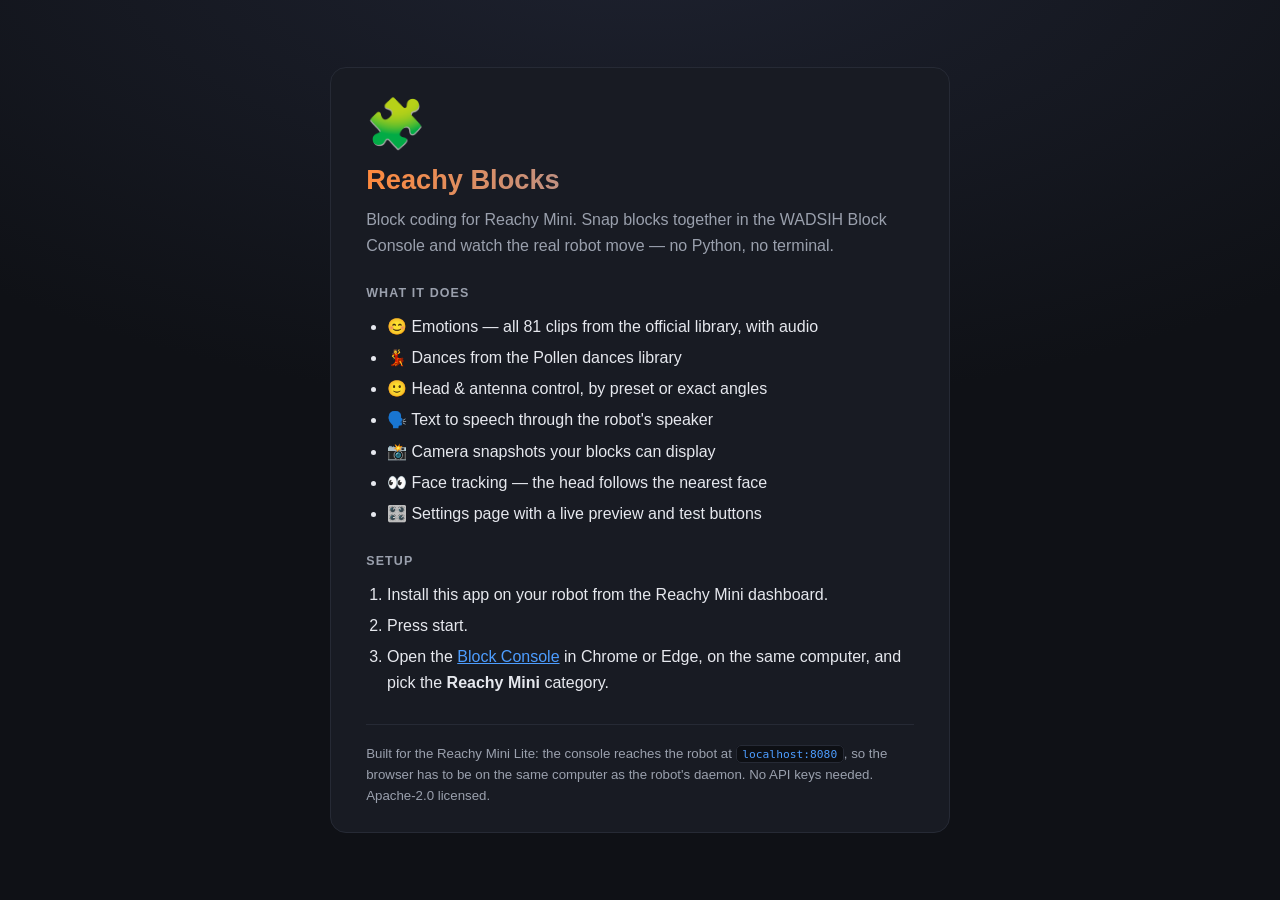
<file: index.html>
<!DOCTYPE html>
<html lang="en">
<head>
  <meta charset="UTF-8" />
  <meta name="viewport" content="width=device-width, initial-scale=1.0" />
  <title>Reachy Blocks</title>
  <link rel="stylesheet" href="style.css" />
</head>
<body>
  <main class="card">
    <div class="brick">🧩</div>
    <h1>Reachy Blocks</h1>
    <p class="tag">
      Block coding for Reachy Mini. Snap blocks together in the WADSIH Block
      Console and watch the real robot move — no Python, no terminal.
    </p>

    <section>
      <h2>What it does</h2>
      <ul>
        <li>😊 Emotions — all 81 clips from the official library, with audio</li>
        <li>💃 Dances from the Pollen dances library</li>
        <li>🙂 Head &amp; antenna control, by preset or exact angles</li>
        <li>🗣️ Text to speech through the robot's speaker</li>
        <li>📸 Camera snapshots your blocks can display</li>
        <li>👀 Face tracking — the head follows the nearest face</li>
        <li>🎛️ Settings page with a live preview and test buttons</li>
      </ul>
    </section>

    <section>
      <h2>Setup</h2>
      <ol>
        <li>Install this app on your robot from the Reachy Mini dashboard.</li>
        <li>Press start.</li>
        <li>Open the
          <a href="https://wadsih-liftoff.org/tools/blocks.html?preset=reachy">Block Console</a>
          in Chrome or Edge, on the same computer, and pick the
          <strong>Reachy Mini</strong> category.</li>
      </ol>
    </section>

    <p class="footnote">
      Built for the Reachy Mini Lite: the console reaches the robot at
      <code>localhost:8080</code>, so the browser has to be on the same computer
      as the robot's daemon. No API keys needed. Apache-2.0 licensed.
    </p>
  </main>
</body>
</html>
</file>
<file: style.css>
/* Hugging Face Space landing page (static SDK). */
:root {
  --bg: #0f1116;
  --card: #181b23;
  --line: #262a35;
  --orange: #ff8a3d;
  --blue: #4d9dff;
  --text: #e6e8ee;
  --muted: #9aa0ad;
}

* { box-sizing: border-box; }

body {
  margin: 0;
  min-height: 100vh;
  display: flex;
  align-items: center;
  justify-content: center;
  padding: 2rem 1.2rem;
  font-family: "Space Grotesk", -apple-system, BlinkMacSystemFont, "Segoe UI", Roboto, sans-serif;
  background: radial-gradient(1000px 500px at 50% -10%, #1e2230, var(--bg));
  color: var(--text);
  line-height: 1.6;
}

.card {
  max-width: 620px;
  background: var(--card);
  border: 1px solid var(--line);
  border-radius: 16px;
  padding: 2rem 2.2rem 1.6rem;
}

.brick { font-size: 3rem; line-height: 1; }

h1 {
  font-size: 1.7rem;
  margin: 0.6rem 0 0.4rem;
  background: linear-gradient(90deg, var(--orange), var(--blue));
  -webkit-background-clip: text;
  background-clip: text;
  -webkit-text-fill-color: transparent;
}

.tag { color: var(--muted); margin: 0 0 1.6rem; }

h2 {
  font-size: 0.78rem;
  text-transform: uppercase;
  letter-spacing: 0.09em;
  color: var(--muted);
  margin: 1.6rem 0 0.6rem;
  font-weight: 600;
}

ul, ol { margin: 0; padding-left: 1.3rem; }
li { margin-bottom: 0.35rem; }

a { color: var(--blue); }

code {
  background: #0d0f14;
  border: 1px solid var(--line);
  border-radius: 5px;
  padding: 0.1rem 0.35rem;
  font-family: "Space Mono", ui-monospace, Consolas, monospace;
  font-size: 0.85em;
  color: var(--blue);
}

.footnote {
  margin: 1.8rem 0 0;
  padding-top: 1.1rem;
  border-top: 1px solid var(--line);
  font-size: 0.83rem;
  color: var(--muted);
}
</file>
